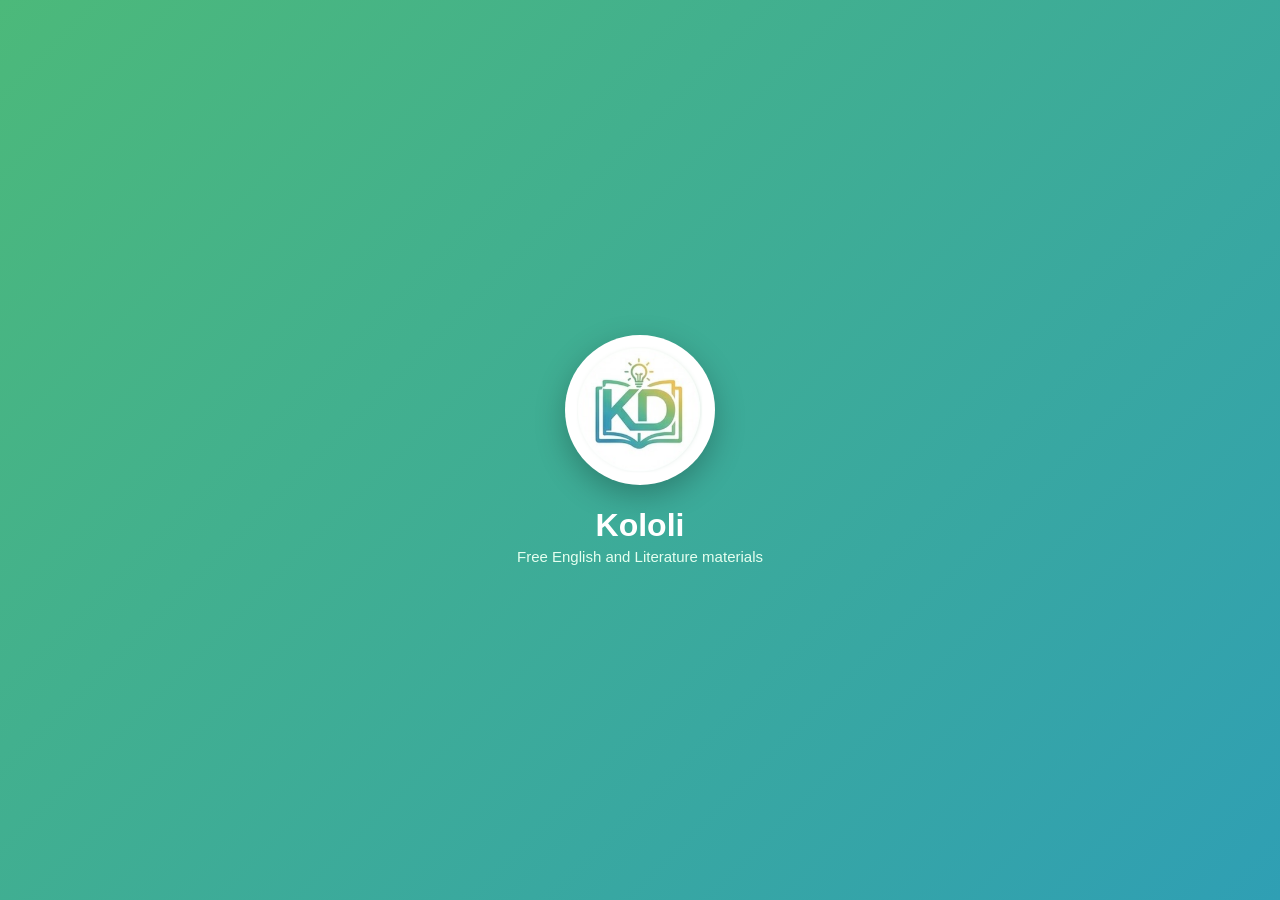
<file: explore.html>
<!DOCTYPE html>
<html><head><meta charset="utf-8"><meta name="viewport" content="width=device-width,initial-scale=1"><title>Explore - Kololi</title>
<style>html body{padding-top:0!important}#kgs{display:none!important}
body{font-family:Roboto,Arial,sans-serif;margin:0;background:#f4f9f8;color:#1f2d2b}
.top{background:linear-gradient(135deg,#4cb97a,#2f9fb4);padding:16px 14px 12px;color:#fff}
.top h2{margin:0 0 10px}
.bar{display:flex;background:#fff;border-radius:999px;padding:0 6px 0 14px}
.bar input{flex:1;border:0;outline:0;padding:12px 6px;font-size:16px;background:none;min-width:0}
.bar button{border:0;background:none;font-size:18px;padding:8px 10px}
.g{display:none;margin:12px 14px 0;padding:12px;border-radius:12px;background:#fff;color:#1d7f73;font-weight:600;text-align:center;text-decoration:none;box-shadow:0 2px 10px rgba(20,60,50,.1)}
h3{margin:18px 14px 8px;font-size:16px}
.c{background:#fff;border-radius:12px;margin:0 14px 10px;padding:12px;box-shadow:0 2px 10px rgba(20,60,50,.1)}
.c b{display:block;font-size:15px;line-height:1.3}.c small{display:block;color:#5b6b68;margin:2px 0 6px}
.c p{margin:0;font-size:14px;line-height:1.45;color:#33423f}
.c a{display:inline-block;margin-top:8px;margin-right:8px;padding:7px 14px;border-radius:10px;background:#e8f4f0;color:#1d7f73;font-weight:600;font-size:13px;text-decoration:none}
.empty{margin:0 14px;color:#5b6b68;font-size:14px}
html.kdark .c p{color:#cfe3dd}html.kdark .g{background:#182a26;color:#7ee0a3}</style></head><body>
<div class="top"><h2>Explore</h2><div class="bar"><input id="q" placeholder="Search any topic, author or concept"><button onclick="run()">🔍</button></div></div>
<a id="gg" class="g" target="_blank">Open full Google results</a>
<h3>Encyclopedia</h3><div id="wiki"><p class="empty">Type a topic above to begin.</p></div>
<h3>Research papers</h3><div id="pap"></div>
<h3>Free books</h3><div id="bks"></div>
<script>
const $=id=>document.getElementById(id);
function card(title,sub,text,url,label){const c=document.createElement("div");c.className="c";
const b=document.createElement("b");b.textContent=title;c.appendChild(b);
if(sub){const s=document.createElement("small");s.textContent=sub;c.appendChild(s)}
if(text){const p=document.createElement("p");p.textContent=text;c.appendChild(p)}
const a=document.createElement("a");a.href=url;a.target="_blank";a.textContent=label||"Read";c.appendChild(a);return c}
function note(id,t){const e=$(id);e.innerHTML="";const p=document.createElement("p");p.className="empty";p.textContent=t;e.appendChild(p)}
async function wiki(t){
const r=await fetch("https://en.wikipedia.org/w/api.php?action=query&generator=search&gsrsearch="+encodeURIComponent(t)+"&gsrlimit=6&prop=extracts&exintro=1&explaintext=1&exlimit=max&format=json&origin=*");
const d=await r.json();const pages=d.query?Object.values(d.query.pages).sort((a,b)=>a.index-b.index):[];
const el=$("wiki");el.innerHTML="";if(!pages.length)return note("wiki","No encyclopedia results.");
pages.forEach(p=>{const ex=p.extract||"";el.appendChild(card(p.title,"Wikipedia",ex.slice(0,420)+(ex.length>420?"...":""),"https://en.m.wikipedia.org/wiki/"+encodeURIComponent(p.title.replace(/ /g,"_")),"Read full article"))})}
async function papers(t){
const r=await fetch("https://api.openalex.org/works?filter=open_access.is_oa:true&per_page=5&search="+encodeURIComponent(t));
const d=await r.json();const rs=d.results||[];const el=$("pap");el.innerHTML="";if(!rs.length)return note("pap","No free papers found.");
rs.forEach(w=>{const au=(w.authorships||[]).map(x=>x.author&&x.author.display_name).filter(Boolean);const oa=w.open_access&&w.open_access.oa_url;const url=oa||w.doi||w.id;
el.appendChild(card(w.display_name||"Untitled",(au[0]||"Unknown author")+(au.length>1?" et al.":"")+" - "+(w.publication_year||""),"",url,"Read paper"))})}
async function books(t){
const r=await fetch("https://gutendex.com/books?languages=en&search="+encodeURIComponent(t));
const d=await r.json();const rs=(d.results||[]).slice(0,5);const el=$("bks");el.innerHTML="";if(!rs.length)return note("bks","No free books found.");
rs.forEach(b=>{const a=(b.authors&&b.authors[0])?b.authors[0].name.split(", ").reverse().join(" "):"Unknown author";
const f=b.formats||{};const k=Object.keys(f).find(x=>x.indexOf("text/html")===0);const u=(k?f[k]:"https://www.gutenberg.org/ebooks/"+b.id).replace(/^http:/,"https:");
el.appendChild(card(b.title,a,"",u,"Read book"))})}
function run(){const t=$("q").value.trim();if(!t)return;
$("gg").style.display="block";$("gg").href="https://www.google.com/search?q="+encodeURIComponent(t);
if(!navigator.onLine){["wiki","pap","bks"].forEach(i=>note(i,"You are offline."));return}
["wiki","pap","bks"].forEach(i=>note(i,"Loading..."));
[["wiki",wiki],["pap",papers],["bks",books]].forEach(x=>{x[1](t).catch(()=>note(x[0],"Could not load this section."))})}
$("q").addEventListener("keydown",e=>{if(e.key==="Enter")run()});
const pq=new URLSearchParams(location.search).get("q");if(pq){$("q").value=pq;run()}
</script>
<script src="/nav.js"></script>
</body></html>
</file>
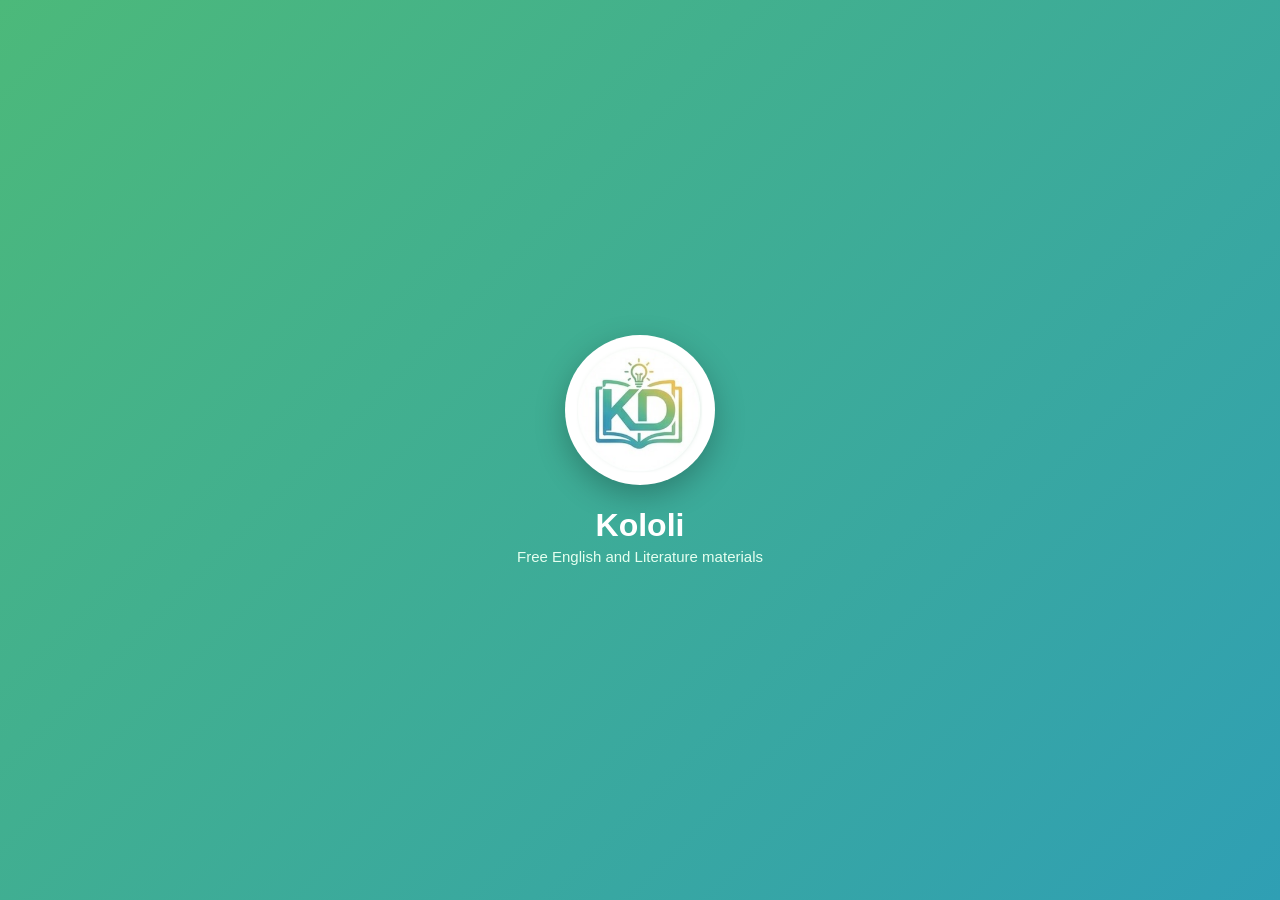
<file: reading.html>
<!DOCTYPE html>
<html><head><meta charset="utf-8"><meta name="viewport" content="width=device-width,initial-scale=1"><title>Reading list - Kololi</title>
<style>body{font-family:Roboto,Arial,sans-serif;margin:0;background:#f4f9f8;color:#1f2d2b}
.top{background:linear-gradient(135deg,#4cb97a,#2f9fb4);padding:16px 14px 12px;color:#fff}
.top h2{margin:0 0 10px}
.bar{display:flex;background:#fff;border-radius:999px;padding:0 6px 0 14px}
.bar input{flex:1;border:0;outline:0;padding:12px 6px;font-size:16px;background:none;min-width:0}
.bar button{border:0;background:none;font-size:18px;padding:8px 10px}
.chips{display:flex;gap:8px;overflow-x:auto;padding:12px 14px}
.chips button{flex:none;border:0;border-radius:999px;padding:8px 16px;background:#e8f4f0;color:#1d7f73;font-weight:600;font-size:14px}
.chips button.on{background:#2fa37a;color:#fff}
.note{margin:0 14px 12px;color:#5b6b68;font-size:13px}
.doc{display:flex;gap:12px;align-items:center;background:#fff;border-radius:12px;margin:0 14px 10px;padding:12px;box-shadow:0 2px 10px rgba(20,60,50,.1);cursor:pointer}
.ic{flex:none;width:40px;height:52px;border-radius:5px 12px 5px 5px;background:linear-gradient(135deg,#4cb97a,#2f9fb4);color:#fff;font-size:10px;font-weight:700;display:flex;align-items:flex-end;justify-content:center;padding-bottom:5px;box-sizing:border-box}
.doc .info{flex:1;min-width:0}
.doc b{display:block;font-size:15px;line-height:1.25}
.doc small{display:block;color:#5b6b68;margin-top:2px}
.doc .go{flex:none;color:#2fa37a;font-weight:700;font-size:13px}
#more{display:none;margin:6px 14px 14px;width:calc(100% - 28px);border:0;border-radius:12px;padding:12px;background:#e8f4f0;color:#1d7f73;font-weight:600;font-size:15px}
#msg{margin:14px;color:#5b6b68}</style></head><body>
<div class="top"><h2>Reading list</h2><div class="bar"><input id="q" placeholder="Search a title or author (e.g. Hamlet)"><button onclick="searchNow()">🔍</button></div></div>
<div class="chips" id="chips"></div>
<p class="note">Free classics you can read online. Tap a title to read it.</p>
<div id="list"></div><p id="msg"></p><button id="more" onclick="loadMore()">Load more</button>
<script>
const TOPICS=["Drama","Poetry","Fiction","Short stories","Essays","Literature"];
let topic=TOPICS[0],term="",nextUrl=null,busy=false;
const $=id=>document.getElementById(id);
const msg=t=>$("msg").textContent=t;
function startUrl(){return "https://gutendex.com/books?languages=en&"+(term?"search="+encodeURIComponent(term):"topic="+encodeURIComponent(topic))}
function readUrl(b){const f=b.formats||{};const k=Object.keys(f).find(x=>x.indexOf("text/html")===0);let u=k?f[k]:"https://www.gutenberg.org/ebooks/"+b.id;return u.replace(/^http:/,"https:")}
function add(b){const d=document.createElement("div");d.className="doc";
const ic=document.createElement("div");ic.className="ic";ic.textContent="DOC";
const info=document.createElement("div");info.className="info";
const t=document.createElement("b");t.textContent=b.title;
const a=document.createElement("small");a.textContent=(b.authors&&b.authors[0])?b.authors[0].name.split(", ").reverse().join(" "):"Unknown author";
info.appendChild(t);info.appendChild(a);
const g=document.createElement("div");g.className="go";g.textContent="Read";
d.appendChild(ic);d.appendChild(info);d.appendChild(g);
d.onclick=()=>window.open(readUrl(b),"_blank");$("list").appendChild(d)}
async function load(u,append){
if(!navigator.onLine){msg("You are offline. Connect to the internet to see the reading list.");return}
if(busy)return;busy=true;msg("Loading...");
try{const r=await fetch(u);if(!r.ok)throw new Error("bad");const d=await r.json();
if(!append)$("list").innerHTML="";
nextUrl=d.next?d.next.replace(/^http:/,"https:"):null;
d.results.forEach(add);
msg($("list").children.length?"":"Nothing found. Try another word.");
$("more").style.display=nextUrl?"block":"none"}
catch(e){msg("Could not load the list. Check your internet and try again.")}
busy=false}
function loadMore(){if(nextUrl)load(nextUrl,true)}
function renderChips(){const c=$("chips");c.innerHTML="";TOPICS.forEach(x=>{const b=document.createElement("button");b.textContent=x;b.className=(!term&&x===topic)?"on":"";b.onclick=()=>{topic=x;term="";$("q").value="";renderChips();load(startUrl(),false)};c.appendChild(b)})}
function searchNow(){term=$("q").value.trim();renderChips();load(startUrl(),false)}
$("q").addEventListener("keydown",e=>{if(e.key==="Enter")searchNow()});
window.addEventListener("online",()=>load(startUrl(),false));
const pq=new URLSearchParams(location.search).get("q");
if(pq){term=pq;$("q").value=pq}
renderChips();load(startUrl(),false);
</script>
<script src="/nav.js"></script>
</body></html>
</file>
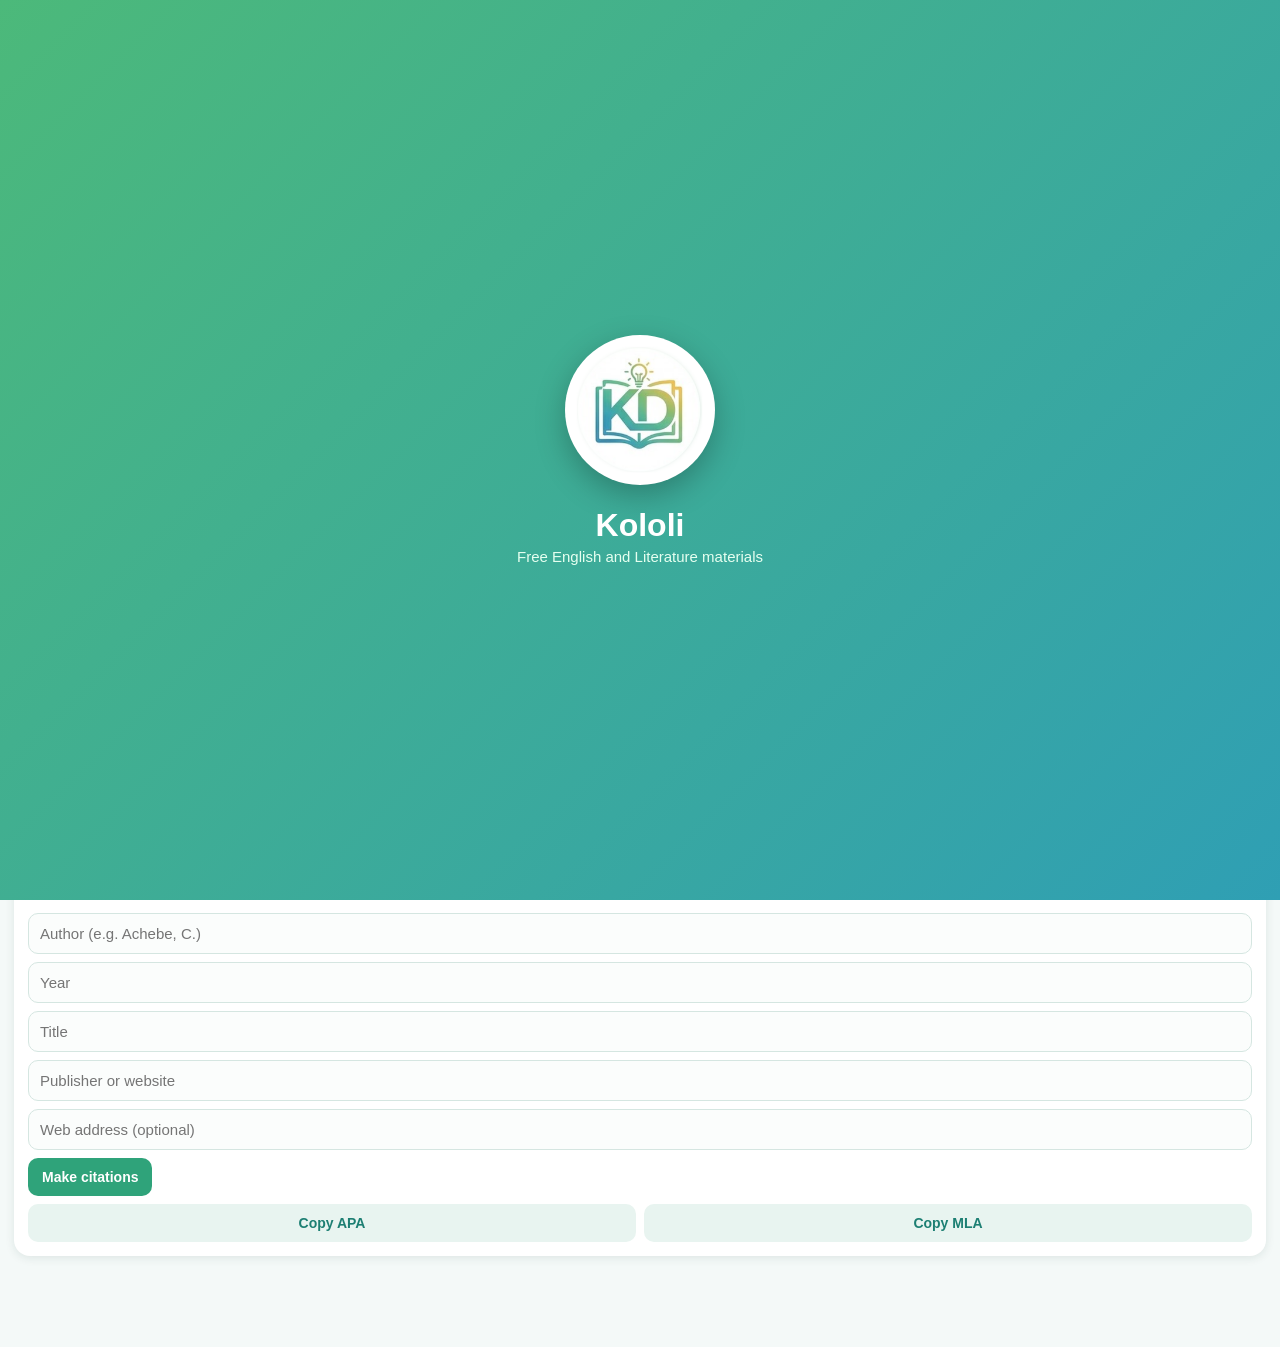
<file: study.html>
<!DOCTYPE html>
<html><head><meta charset="utf-8"><meta name="viewport" content="width=device-width,initial-scale=1"><title>Study tools - Kololi</title>
<style>html body{padding-top:0!important}#kgs{display:none!important}
body{font-family:Roboto,Arial,sans-serif;margin:0;background:#f4f9f8;color:#1f2d2b}
.top{background:linear-gradient(135deg,#4cb97a,#2f9fb4);padding:18px 14px;color:#fff}.top h2{margin:0 0 4px}.top p{margin:0;font-size:14px;opacity:.9}
.s{background:#fff;border-radius:16px;margin:14px;padding:14px;box-shadow:0 2px 10px rgba(20,60,50,.1)}
.s h3{margin:0 0 10px;font-size:16px}
.s input{width:100%;box-sizing:border-box;margin-bottom:8px;padding:11px;border:1px solid #d5e6e1;border-radius:10px;font-size:15px;background:#fbfdfc}
.s button{border:0;border-radius:10px;padding:11px 14px;background:#2fa37a;color:#fff;font-weight:600;font-size:14px}
.s button.g{background:#e8f4f0;color:#1d7f73}.s button.on{background:#1d7f73}
.row{display:flex;gap:8px}.row>*{flex:1}
#tm{font-size:54px;font-weight:700;text-align:center;margin:6px 0;letter-spacing:2px}
.bar{height:12px;border-radius:6px;background:#e1eeea;overflow:hidden;margin:8px 0}.bar i{display:block;height:100%;width:0;background:#2fa37a}
.st{display:flex;gap:8px;margin-top:8px}.st div{flex:1;text-align:center;background:#f1f8f6;border-radius:10px;padding:8px 4px;font-size:12px;color:#5b6b68}.st b{display:block;font-size:20px;color:#1f2d2b}
.ex{display:flex;justify-content:space-between;align-items:center;padding:8px 0;border-bottom:1px solid #eef3f1}.ex span{font-size:13px;color:#5b6b68}.ex button{padding:6px 10px;background:#fdecea;color:#b04040}
pre{white-space:pre-wrap;font-family:inherit;margin:8px 0;font-size:14px;line-height:1.45}
small{color:#5b6b68}#msg{margin:0 14px 14px;color:#2f7d4f;font-weight:600}
html.kdark .s{background:#182a26;color:#e6f2ee}html.kdark .s input{background:#122320;color:#e6f2ee;border-color:#2b4a43}html.kdark .st div{background:#122320;color:#9fb8b0}html.kdark .st b{color:#e6f2ee}html.kdark .s button.g{background:#1f3a34;color:#9fe3c0}</style></head><body>
<div class="top"><h2>Study tools</h2><p>Timer, goals, exams, dictionary and citations</p></div>
<div class="s"><h3>Focus timer</h3>
<div class="row"><button id="mf" class="g on" onclick="setMode('focus')">Focus 25</button><button id="mb" class="g" onclick="setMode('break')">Break 5</button></div>
<div id="tm">25:00</div>
<div class="row"><button id="sb" onclick="toggle()">Start</button><button class="g" onclick="setMode(mode)">Reset</button></div>
<small>The timer keeps counting if you leave the screen, but it can't beep while the app is closed.</small></div>
<div class="s"><h3>Daily goal</h3>
<div class="row"><input id="goal" type="number" min="5" max="600" placeholder="Minutes goal"><button onclick="saveGoal()">Set goal</button></div>
<div class="bar"><i id="pb"></i></div>
<div class="st"><div><b id="tmin">0</b>min today</div><div><b id="tses">0</b>sessions</div><div><b id="tstr">0</b>day streak</div></div></div>
<div class="s"><h3>Exam countdown</h3>
<input id="en" placeholder="Exam name (e.g. TLT 301)"><input id="ed" type="date"><button onclick="addExam()">Add exam</button><div id="exl"></div></div>
<div class="s"><h3>Dictionary</h3>
<div class="row"><input id="w" placeholder="Type an English word"><button onclick="look()">Look up</button></div>
<pre id="dres"></pre><button id="lw" class="g" style="display:none" onclick="say($('w').value.trim())">🔊 Listen</button></div>
<div class="s"><h3>Citation maker</h3>
<input id="ca" placeholder="Author (e.g. Achebe, C.)"><input id="cy" placeholder="Year"><input id="ct" placeholder="Title"><input id="cp" placeholder="Publisher or website"><input id="cu" placeholder="Web address (optional)">
<button onclick="cite()">Make citations</button>
<pre id="cr"></pre><div class="row"><button class="g" onclick="cp(apa)">Copy APA</button><button class="g" onclick="cp(mla)">Copy MLA</button></div></div>
<p id="msg"></p>
<script>
const $=id=>document.getElementById(id);
function note(t){$("msg").textContent=t;setTimeout(()=>{$("msg").textContent=""},3000)}
function load(){try{return JSON.parse(localStorage.getItem("kstudy"))||{days:{},goal:60,exams:[]}}catch(e){return{days:{},goal:60,exams:[]}}}
function save(d){try{localStorage.setItem("kstudy",JSON.stringify(d))}catch(e){}}
function today(){return new Date().toLocaleDateString("en-CA")}
let mode="focus",left=1500,t=null,end=0;
function fmt(s){return String(Math.floor(s/60)).padStart(2,"0")+":"+String(s%60).padStart(2,"0")}
function showT(){$("tm").textContent=fmt(left)}
function stop(){if(t){clearInterval(t);t=null}$("sb").textContent="Start"}
function setMode(m){mode=m;left=(m==="focus"?25:5)*60;stop();showT();$("mf").className="g"+(m==="focus"?" on":"");$("mb").className="g"+(m==="break"?" on":"")}
function toggle(){if(t){left=Math.max(0,Math.round((end-Date.now())/1000));stop();showT();return}
end=Date.now()+left*1000;$("sb").textContent="Pause";
t=setInterval(()=>{left=Math.max(0,Math.round((end-Date.now())/1000));showT();if(left<=0){stop();done()}},500)}
function beep(){try{const a=new(window.AudioContext||window.webkitAudioContext)();const o=a.createOscillator();o.connect(a.destination);o.frequency.value=880;o.start();setTimeout(()=>{o.stop();a.close()},600)}catch(e){}}
function done(){beep();try{navigator.vibrate&&navigator.vibrate([300,150,300])}catch(e){}
if(mode==="focus"){const d=load();const k=today();d.days[k]=d.days[k]||{min:0,ses:0};d.days[k].min+=25;d.days[k].ses+=1;save(d);stats();note("Great work! 25 minutes added.");setMode("break")}else{note("Break over.");setMode("focus")}}
function stats(){const d=load();const k=today();const day=d.days[k]||{min:0,ses:0};
$("tmin").textContent=day.min;$("tses").textContent=day.ses;$("goal").value=d.goal||60;
$("pb").style.width=Math.min(100,Math.round(day.min/(d.goal||60)*100))+"%";
let s=0,c=new Date();if(!(d.days[c.toLocaleDateString("en-CA")]||{}).min)c.setDate(c.getDate()-1);
while((d.days[c.toLocaleDateString("en-CA")]||{}).min>0){s++;c.setDate(c.getDate()-1)}$("tstr").textContent=s}
function saveGoal(){const g=parseInt($("goal").value,10);if(!g||g<5)return note("Enter a goal of 5 minutes or more.");const d=load();d.goal=g;save(d);stats();note("Goal saved.")}
function exams(){const d=load();const l=$("exl");l.innerHTML="";
d.exams.sort((a,b)=>a.d.localeCompare(b.d)).forEach((x,i)=>{const days=Math.ceil((new Date(x.d+"T00:00:00")-new Date(new Date().toDateString()))/86400000);
const r=document.createElement("div");r.className="ex";const n=document.createElement("div");const b=document.createElement("b");b.textContent=x.n;const s=document.createElement("span");s.textContent=" "+(days<0?"passed":days===0?"today":days+" days left");
n.appendChild(b);n.appendChild(s);const del=document.createElement("button");del.textContent="Remove";del.onclick=()=>{const dd=load();dd.exams=dd.exams.filter(e=>!(e.n===x.n&&e.d===x.d));save(dd);exams()};r.appendChild(n);r.appendChild(del);l.appendChild(r)})}
function addExam(){const n=$("en").value.trim(),dt=$("ed").value;if(!n||!dt)return note("Add a name and a date.");const d=load();d.exams.push({n:n,d:dt});save(d);$("en").value="";$("ed").value="";exams()}
async function look(){const w=$("w").value.trim();if(!w)return;$("dres").textContent="Looking up...";$("lw").style.display="none";
try{const r=await fetch("https://api.dictionaryapi.dev/api/v2/entries/en/"+encodeURIComponent(w));if(!r.ok){$("dres").textContent="No definition found.";return}
const e=(await r.json())[0];let out=e.word+(e.phonetic?"   "+e.phonetic:"")+"\n";
(e.meanings||[]).slice(0,3).forEach(m=>{out+="\n"+m.partOfSpeech+": "+(((m.definitions||[])[0]||{}).definition||"")});
$("dres").textContent=out;$("lw").style.display="inline-block"}catch(x){$("dres").textContent="Could not load. Check your internet."}}
function say(w){if(!w||!("speechSynthesis" in window))return;const u=new SpeechSynthesisUtterance(w);u.lang="en-GB";speechSynthesis.cancel();speechSynthesis.speak(u)}
let apa="",mla="";
function cite(){const a=$("ca").value.trim()||"Unknown author",y=$("cy").value.trim()||"n.d.",ti=$("ct").value.trim(),p=$("cp").value.trim(),u=$("cu").value.trim();
if(!ti)return note("Add a title.");
apa=a+" ("+y+"). "+ti+". "+(p?p+". ":"")+u;mla=a+'. "'+ti+'." '+(p?p+", ":"")+y+(u?", "+u:"")+".";
$("cr").textContent="APA: "+apa+"\n\nMLA: "+mla}
function cp(t){if(!t)return note("Make a citation first.");
if(navigator.clipboard&&navigator.clipboard.writeText){navigator.clipboard.writeText(t).then(()=>note("Copied."),()=>note("Could not copy."))}else{const a=document.createElement("textarea");a.value=t;document.body.appendChild(a);a.select();try{document.execCommand("copy");note("Copied.")}catch(e){note("Could not copy.")}a.remove()}}
stats();exams();
</script>
<script src="/nav.js"></script>
</body></html>
</file>
